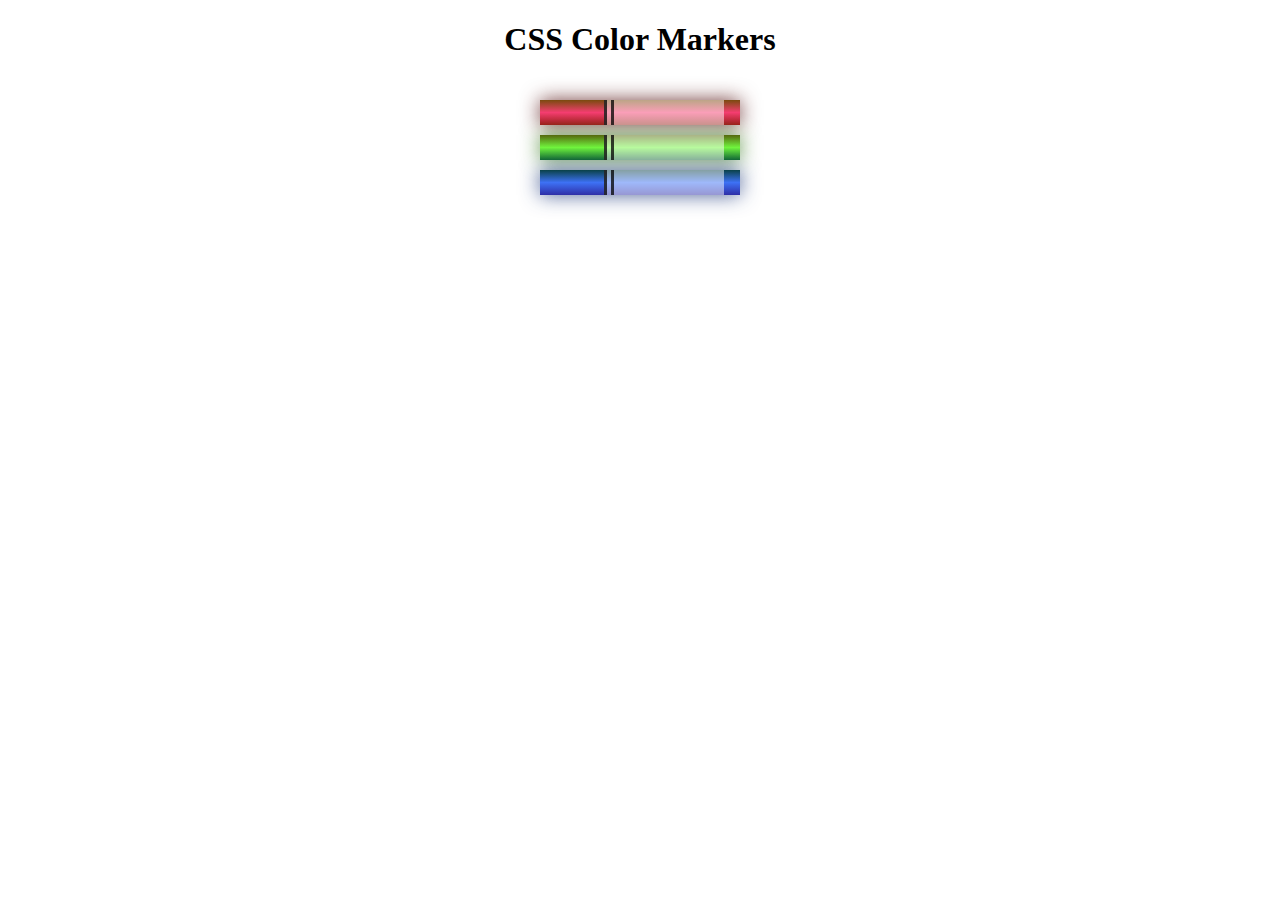
<file: 03_learn_css_colors_by_building_a_set_of_colored_markers/index.html>
<!DOCTYPE html>
<html lang="en">

<head>
    <meta charset="utf-8">
    <meta name="viewport" content="width=device-width, initial-scale=1.0">
    <title>Colored Markers</title>
    <link rel="stylesheet" href="styles.css">
</head>

<body>
    <h1>CSS Color Markers</h1>
    <div class="container">
        <div class="marker red">
            <div class="cap"></div>
            <div class="sleeve"></div>
        </div>
        <div class="marker green">
            <div class="cap"></div>
            <div class="sleeve"></div>
        </div>
        <div class="marker blue">
            <div class="cap"></div>
            <div class="sleeve"></div>
        </div>
    </div>
</body>

</html>
</file>
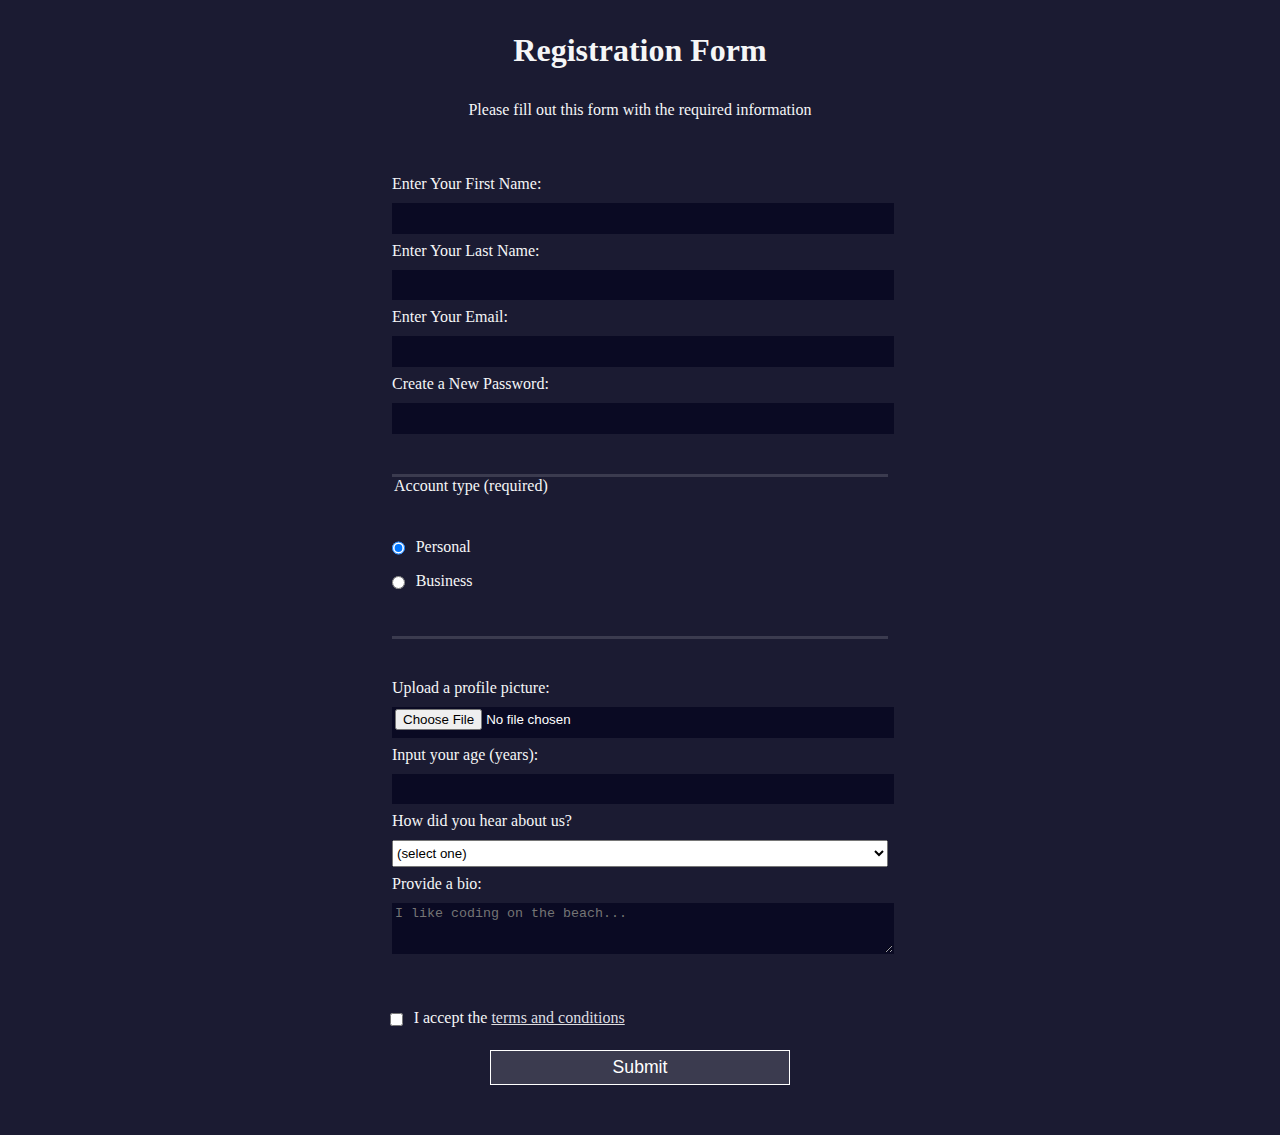
<file: 04_learn_html_forms_by_building_a_registration_form/index.html>
<!DOCTYPE html>
<html lang="en">

<head>
    <meta charset="UTF-8">
    <title>Registration Form</title>
    <link rel="stylesheet" href="styles.css" />
</head>

<body>
    <h1>Registration Form</h1>
    <p>Please fill out this form with the required information</p>
    <form method="post" action='https://register-demo.freecodecamp.org'>
        <fieldset>
            <label for="first-name">Enter Your First Name: <input id="first-name" name="first-name" type="text"
                    required /></label>
            <label for="last-name">Enter Your Last Name: <input id="last-name" name="last-name" type="text"
                    required /></label>
            <label for="email">Enter Your Email: <input id="email" name="email" type="email" required /></label>
            <label for="new-password">Create a New Password: <input id="new-password" name="new-password"
                    type="password" pattern="[a-z0-5]{8,}" required /></label>
        </fieldset>
        <fieldset>
            <legend>Account type (required)</legend>
            <label for="personal-account"><input id="personal-account" type="radio" name="account-type" class="inline"
                    checked /> Personal</label>
            <label for="business-account"><input id="business-account" type="radio" name="account-type"
                    class="inline" /> Business</label>
        </fieldset>
        <fieldset>
            <label for="profile-picture">Upload a profile picture: <input id="profile-picture" type="file"
                    name="file" /></label>
            <label for="age">Input your age (years): <input id="age" type="number" name="age" min="13"
                    max="120" /></label>
            <label for="referrer">How did you hear about us?
                <select id="referrer" name="referrer">
                    <option value="">(select one)</option>
                    <option value="1">freeCodeCamp News</option>
                    <option value="2">freeCodeCamp YouTube Channel</option>
                    <option value="3">freeCodeCamp Forum</option>
                    <option value="4">Other</option>
                </select>
            </label>
            <label for="bio">Provide a bio:
                <textarea id="bio" name="bio" rows="3" cols="30" placeholder="I like coding on the beach..."></textarea>
            </label>
        </fieldset>
        <label for="terms-and-conditions">
            <input class="inline" id="terms-and-conditions" type="checkbox" required name="terms-and-conditions" /> I
            accept the <a href="https://www.freecodecamp.org/news/terms-of-service/">terms and conditions</a>
        </label>
        <input type="submit" value="Submit" />
    </form>
</body>

</html>
</file>
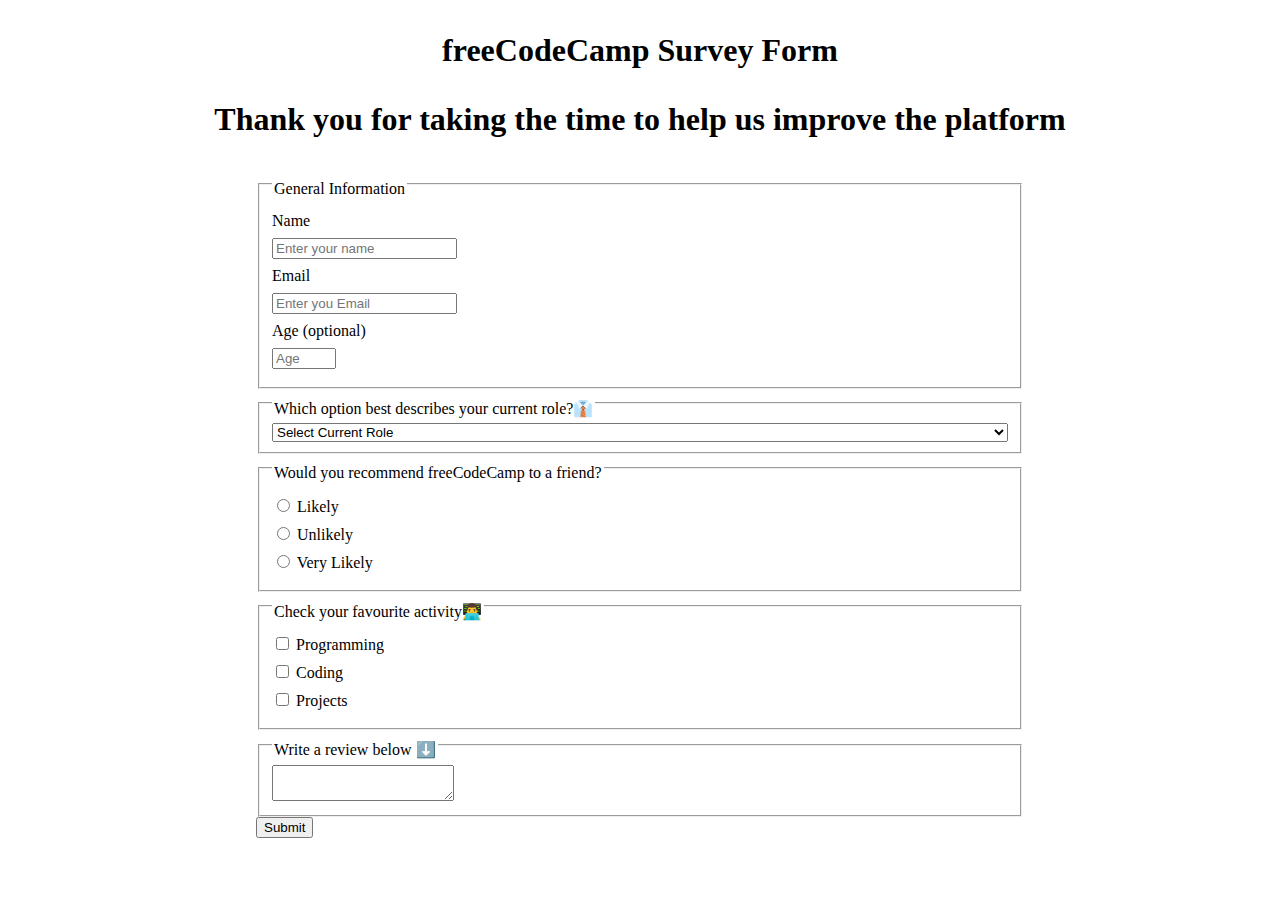
<file: 05_survey_form*/index.html>
<!DOCTYPE html>
<link rel="stylesheet" href="styles.css">
<h1 id="title">freeCodeCamp Survey Form
    <p class="description" id="description">
        Thank you for taking the time to help us improve the platform
    </p>
</h1>
<form id="survey-form">
    <fieldset>
        <legend>General Information</legend>
        <label id="name-label" class="block_items"> Name
            <input id="name" class="block_items" type="text" required placeholder="Enter your name">
        </label>
        <label id="email-label" class="block_items"> Email
            <input id="email" class="block_items" type="email" required placeholder="Enter you Email">
        </label>
        <label id="number-label" class="block_items"> Age (optional)
            <input id="number" class="block_items" type="number" required placeholder="Age" min="13" max="120">
        </label>
    </fieldset>
    <fieldset>
        <legend>Which option best describes your current role?👔
        </legend>
        <select id="dropdown">
            <option class="option">Select Current Role</option>
            <option class="option">Junior Developer</option>
            <option class="option">Developer</option>
            <option class="option">Senior Developer</option>
            <option class="option">Software Architect</option>
            <option class="option">Chief Technology Officer</option>
        </select>
    </fieldset>
    <fieldset>
        <legend>Would you recommend freeCodeCamp to a friend?</legend>
        <label class="block_items">
            <input name="radio1-radio2-radio3" type="radio" value="radio1">
            Likely
        </label>
        <label class="block_items">
            <input name="radio1-radio2-radio3" type="radio" value="radio2">
            Unlikely
        </label>
        <label class="block_items">
            <input name="radio1-radio2-radio3" type="radio" value="radio2">
            Very Likely
        </label>
    </fieldset>
    <fieldset>
        <legend>Check your favourite activity👨‍💻</legend>
        <label class="block_items">
            <input type="checkbox" value="checkbox1">
            Programming
        </label>
        <label class="block_items">
            <input type="checkbox" value="checkbox2">
            Coding
        </label>
        <label class="block_items">
            <input type="checkbox" value="checkbox3">
            Projects
        </label>
    </fieldset>

    <fieldset>
        <legend>Write a review below ⬇️</legend>
        <textarea>
    </textarea>
    </fieldset>
    <button id="submit" type="submit">
        Submit
    </button>

</form>
</file>
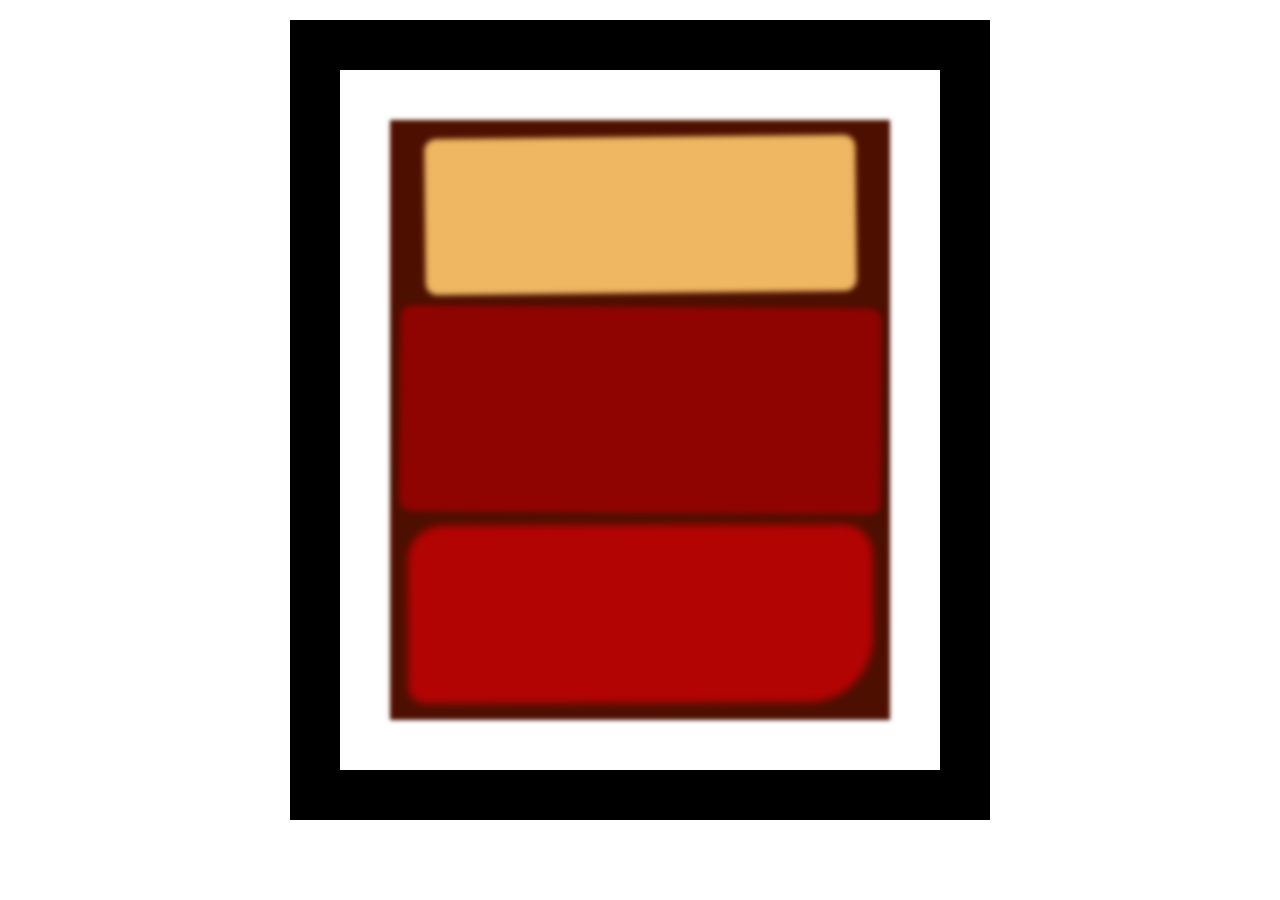
<file: 06_learn_the_css_box_model_by_building_a_rothko_painting/index.html>
<!DOCTYPE html>
<html lang="en">

<head>
    <meta charset="UTF-8">
    <title>Rothko Painting</title>
    <link href="./styles.css" rel="stylesheet">
</head>

<body>
    <div class="frame">
        <div class="canvas">
            <div class="one"></div>
            <div class="two"></div>
            <div class="three"></div>
        </div>
    </div>
</body>

</html>
</file>
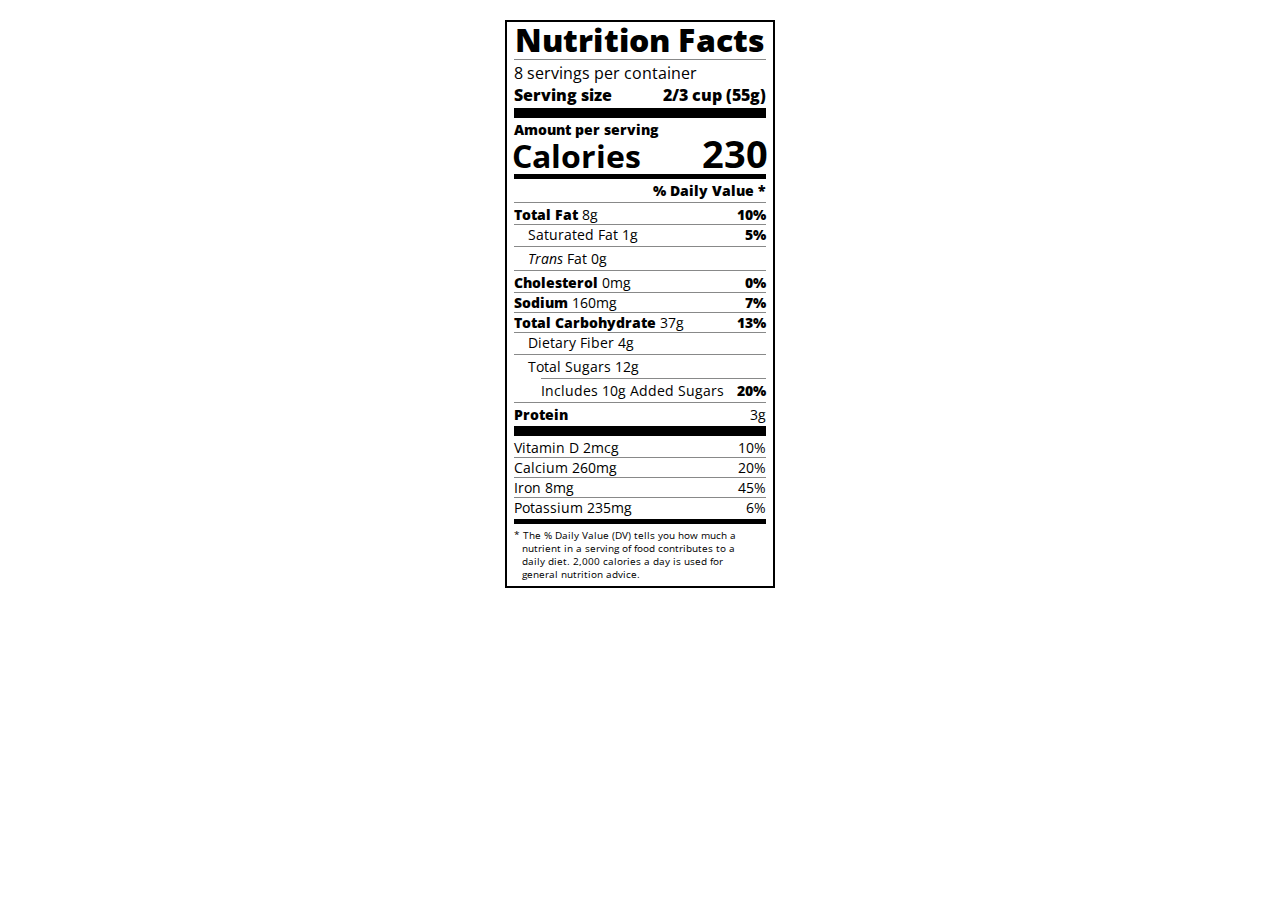
<file: 08_learn_typography_by_building_a_nutrition_label/index.html>
<!DOCTYPE html>
<html lang="en">

<head>
    <meta charset="UTF-8">
    <title>Nutrition Label</title>
    <link href="https://fonts.googleapis.com/css?family=Open+Sans:400,700,800" rel="stylesheet">
    <link href="./styles.css" rel="stylesheet">
</head>

<body>
    <div class="label">
        <header>
            <h1 class="bold">Nutrition Facts</h1>
            <div class="divider"></div>
            <p>8 servings per container</p>
            <p class="bold">Serving size <span>2/3 cup (55g)</span></p>
        </header>
        <div class="divider large"></div>
        <div class="calories-info">
            <div class="left-container">
                <h2 class="bold small-text">Amount per serving</h2>
                <p>Calories</p>
            </div>
            <span>230</span>
        </div>
        <div class="divider medium"></div>
        <div class="daily-value small-text">
            <p class="bold right no-divider">% Daily Value *</p>
            <div class="divider"></div>
            <p><span><span class="bold">Total Fat</span> 8g</span> <span class="bold">10%</span></p>
            <p class="indent no-divider">Saturated Fat 1g <span class="bold">5%</span></p>
            <div class="divider"></div>
            <p class="indent no-divider"><span><i>Trans</i> Fat 0g</span></p>
            <div class="divider"></div>
            <p><span><span class="bold">Cholesterol</span> 0mg</span> <span class="bold">0%</span></p>
            <p><span><span class="bold">Sodium</span> 160mg</span> <span class="bold">7%</span></p>
            <p><span><span class="bold">Total Carbohydrate</span> 37g</span> <span class="bold">13%</span></p>
            <p class="indent no-divider">Dietary Fiber 4g</p>
            <div class="divider"></div>
            <p class="indent no-divider">Total Sugars 12g</p>
            <div class="divider double-indent"></div>
            <p class="double-indent no-divider">Includes 10g Added Sugars <span class="bold">20%</span>
            <div class="divider"></div>
            <p class="no-divider"><span class="bold">Protein</span> 3g</p>
            <div class="divider large"></div>
            <p>Vitamin D 2mcg <span>10%</span></p>
            <p>Calcium 260mg <span>20%</span></p>
            <p>Iron 8mg <span>45%</span></p>
            <p class="no-divider">Potassium 235mg <span>6%</span></p>
        </div>
        <div class="divider medium"></div>
        <p class="note">* The % Daily Value (DV) tells you how much a nutrient in a serving of food contributes to a
            daily
            diet. 2,000 calories a day is used for general nutrition advice.</p>
    </div>
</body>

</html>
</file>
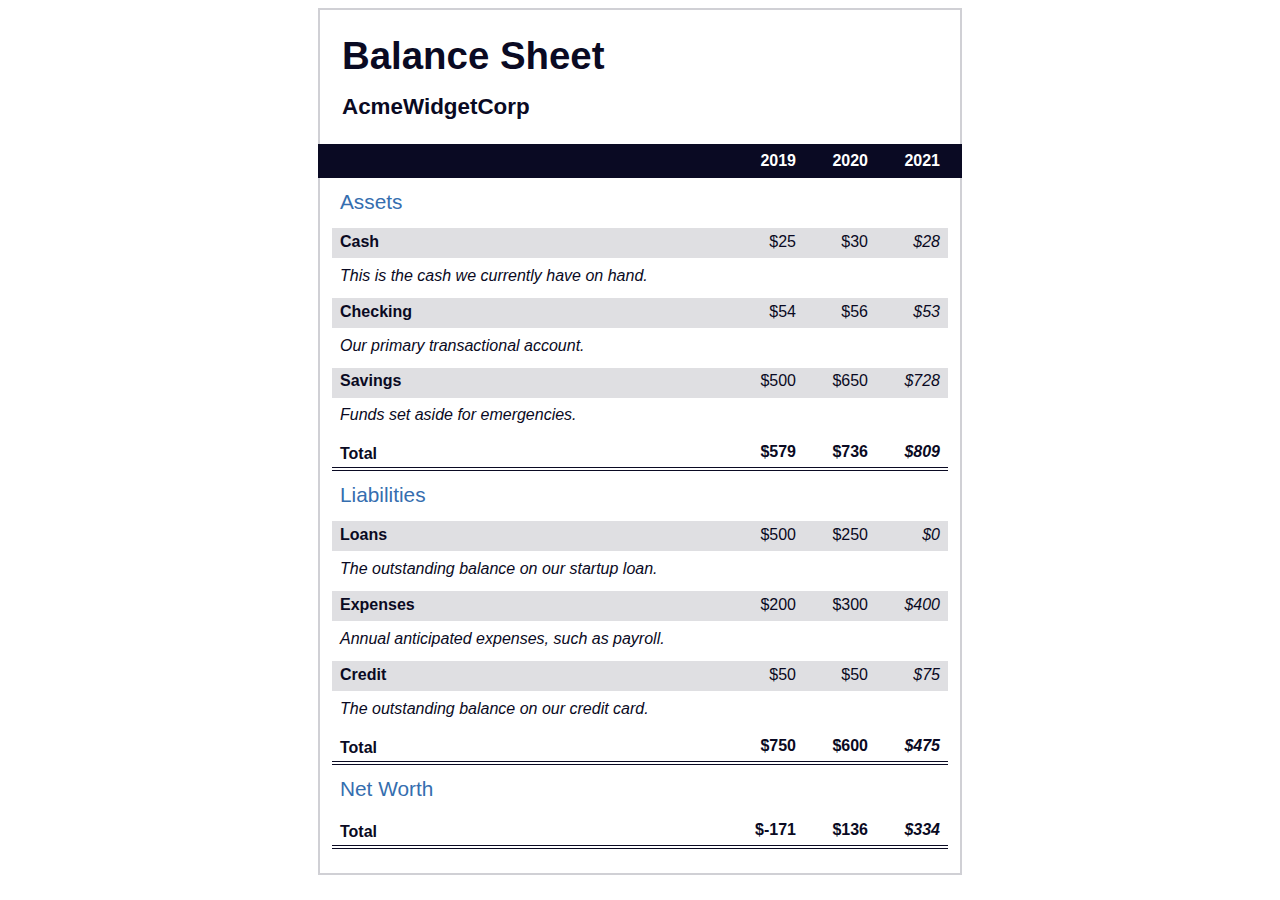
<file: 11_learn_more_about_css_pseudo_selectors_by_building_a_balance_sheet/index.html>
<!DOCTYPE html>
<html lang="en">

<head>
    <meta charset="UTF-8">
    <meta name="viewport" content="width=device-width, initial-scale=1.0">
    <title>Balance Sheet</title>
    <link rel="stylesheet" href="./styles.css">
</head>

<body>
    <main>
        <section>
            <h1>
                <span class="flex">
                    <span>AcmeWidgetCorp</span>
                    <span>Balance Sheet</span>
                </span>
            </h1>
            <div id="years" aria-hidden="true">
                <span class="year">2019</span>
                <span class="year">2020</span>
                <span class="year">2021</span>
            </div>
            <div class="table-wrap">
                <table>
                    <caption>Assets</caption>
                    <thead>
                        <tr>
                            <td></td>
                            <th><span class="sr-only year">2019</span></th>
                            <th><span class="sr-only year">2020</span></th>
                            <th class="current"><span class="sr-only year">2021</span></th>
                        </tr>
                    </thead>
                    <tbody>
                        <tr class="data">
                            <th>Cash <span class="description">This is the cash we currently have on hand.</span></th>
                            <td>$25</td>
                            <td>$30</td>
                            <td class="current">$28</td>
                        </tr>
                        <tr class="data">
                            <th>Checking <span class="description">Our primary transactional account.</span></th>
                            <td>$54</td>
                            <td>$56</td>
                            <td class="current">$53</td>
                        </tr>
                        <tr class="data">
                            <th>Savings <span class="description">Funds set aside for emergencies.</span></th>
                            <td>$500</td>
                            <td>$650</td>
                            <td class="current">$728</td>
                        </tr>
                        <tr class="total">
                            <th>Total <span class="sr-only">Assets</span></th>
                            <td>$579</td>
                            <td>$736</td>
                            <td class="current">$809</td>
                        </tr>
                    </tbody>
                </table>
                <table>
                    <caption>Liabilities</caption>
                    <thead>
                        <tr>
                            <td></td>
                            <th><span class="sr-only">2019</span></th>
                            <th><span class="sr-only">2020</span></th>
                            <th><span class="sr-only">2021</span></th>
                        </tr>
                    </thead>
                    <tbody>
                        <tr class="data">
                            <th>Loans <span class="description">The outstanding balance on our startup loan.</span></th>
                            <td>$500</td>
                            <td>$250</td>
                            <td class="current">$0</td>
                        </tr>
                        <tr class="data">
                            <th>Expenses <span class="description">Annual anticipated expenses, such as payroll.</span>
                            </th>
                            <td>$200</td>
                            <td>$300</td>
                            <td class="current">$400</td>
                        </tr>
                        <tr class="data">
                            <th>Credit <span class="description">The outstanding balance on our credit card.</span></th>
                            <td>$50</td>
                            <td>$50</td>
                            <td class="current">$75</td>
                        </tr>
                        <tr class="total">
                            <th>Total <span class="sr-only">Liabilities</span></th>
                            <td>$750</td>
                            <td>$600</td>
                            <td class="current">$475</td>
                        </tr>
                    </tbody>
                </table>
                <table>
                    <caption>Net Worth</caption>
                    <thead>
                        <tr>
                            <td></td>
                            <th><span class="sr-only">2019</span></th>
                            <th><span class="sr-only">2020</span></th>
                            <th><span class="sr-only">2021</span></th>
                        </tr>
                    </thead>
                    <tbody>
                        <tr class="total">
                            <th>Total <span class="sr-only">Net Worth</span></th>
                            <td>$-171</td>
                            <td>$136</td>
                            <td class="current">$334</td>
                        </tr>
                    </tbody>
                </table>
            </div>
        </section>
    </main>
</body>

</html>
</file>
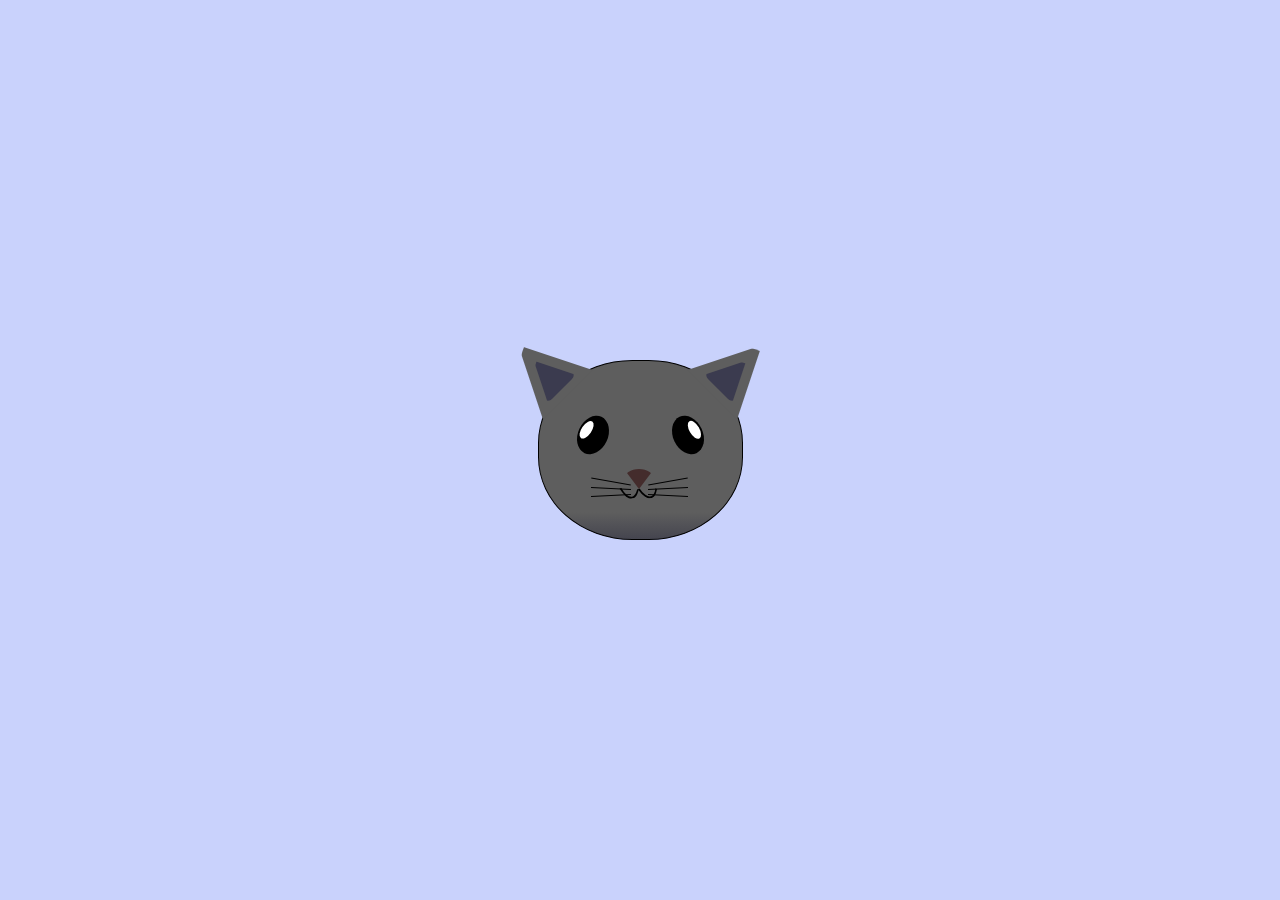
<file: 12_learn_intermediate_css_by_building_a_cat_painting/index.html>
<!DOCTYPE html>
<html lang="en">

<head>
    <meta charset="UTF-8">
    <title>fCC Cat Painting</title>
    <link rel="stylesheet" href="./styles.css">
</head>

<body>
    <main>
        <div class="cat-head">
            <div class="cat-ears">
                <div class="cat-left-ear">
                    <div class="cat-left-inner-ear"></div>
                </div>
                <div class="cat-right-ear">
                    <div class="cat-right-inner-ear"></div>
                </div>
            </div>

            <div class="cat-eyes">
                <div class="cat-left-eye">
                    <div class="cat-left-inner-eye"></div>
                </div>
                <div class="cat-right-eye">
                    <div class="cat-right-inner-eye"></div>
                </div>
            </div>

            <div class="cat-nose"></div>

            <div class="cat-mouth">
                <div class="cat-mouth-line-left"></div>
                <div class="cat-mouth-line-right"></div>
            </div>

            <div class="cat-whiskers">
                <div class="cat-whiskers-left">
                    <div class="cat-whisker-left-top"></div>
                    <div class="cat-whisker-left-middle"></div>
                    <div class="cat-whisker-left-bottom"></div>
                </div>
                <div class="cat-whiskers-right">
                    <div class="cat-whisker-right-top"></div>
                    <div class="cat-whisker-right-middle"></div>
                    <div class="cat-whisker-right-bottom"></div>
                </div>
            </div>

        </div>
    </main>
</body>

</html>
</file>
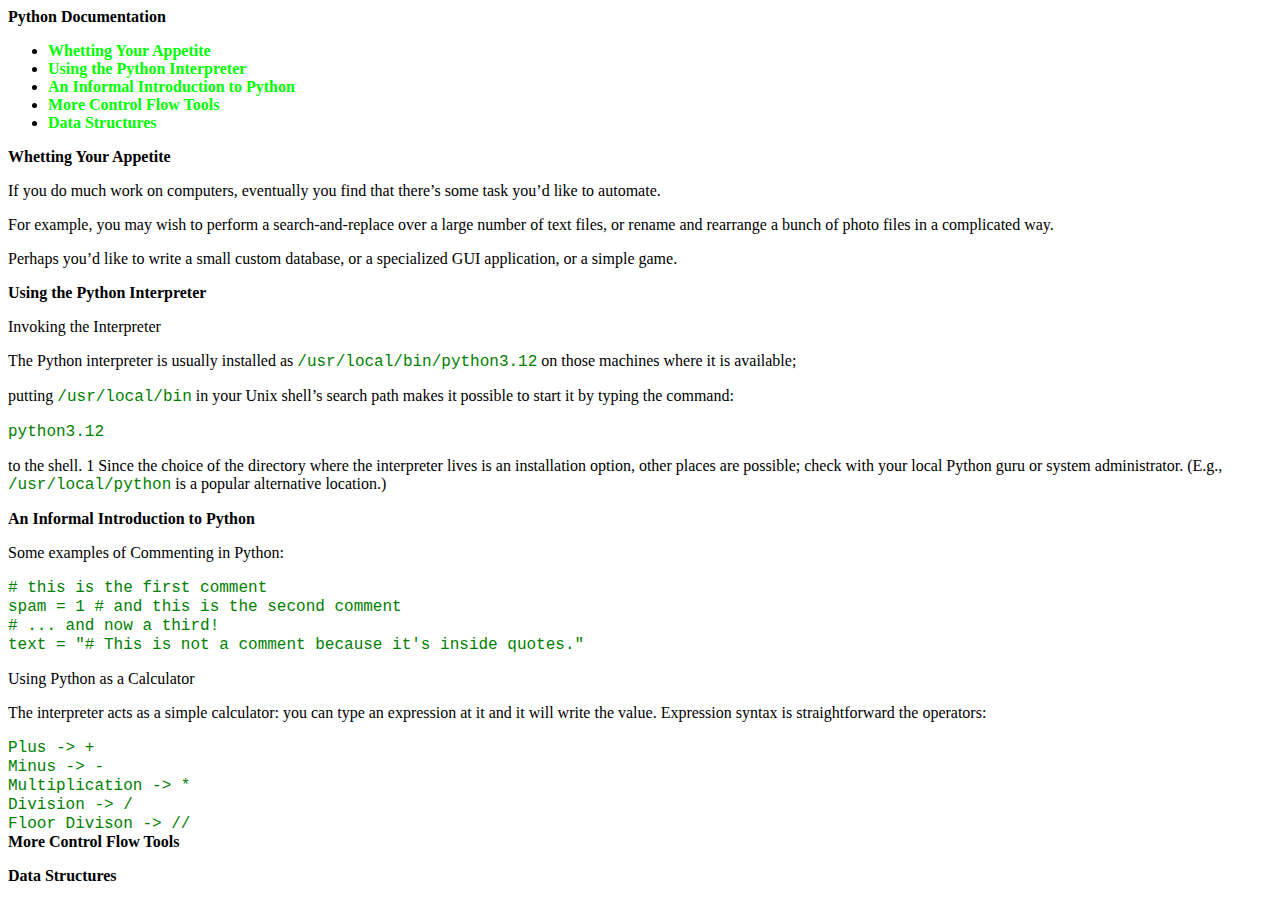
<file: 14_technical_documentation_page/index.html>
<!DOCTYPE html>
<html lang="en">
<link rel="stylesheet" href="styles.css">
<main id="main-doc">
    <title>Python 3.12</title>
    <header>
        <nav id="navbar">
            <header>Python Documentation</header>
            <ul>
                <li><a href="#Whetting_Your_Appetite" class="nav-link">Whetting Your Appetite</a></li>
                <li><a href="#Using_the_Python_Interpreter" class="nav-link">Using the Python Interpreter</a></li>
                <li><a href="#An_Informal_Introduction_to_Python" class="nav-link">An Informal Introduction to
                        Python</a></li>
                <li><a href="#More_Control_Flow_Tools" class="nav-link">More Control Flow Tools</a></li>
                <li><a href="#Data_Structures" class="nav-link">Data Structures</a></li>
            </ul>
        </nav>
    </header>
    <section id="Whetting_Your_Appetite" class="main-section">
        <header>Whetting Your Appetite</header>
        <p>If you do much work on computers, eventually you find that there’s some task you’d like to automate.</p>
        <p> For example, you may wish to perform a search-and-replace over a large number of text files, or rename and
            rearrange a bunch of photo files in a complicated way.</p>
        <p> Perhaps you’d like to write a small custom database, or a specialized GUI application, or a simple game.</p>
    </section>
    <section id="Using_the_Python_Interpreter" class="main-section">
        <header>Using the Python Interpreter</header>
        <p>Invoking the Interpreter</p>
        <p>The Python interpreter is usually installed as <code>/usr/local/bin/python3.12</code> on those machines where
            it is available;</p>
        <p>putting <code>/usr/local/bin</code> in your Unix shell’s search path makes it possible to start it by typing
            the command:</p>
        <p><code>python3.12</code></p>
        <p>to the shell. 1 Since the choice of the directory where the interpreter lives is an installation option,
            other places are possible; check with your local Python guru or system administrator. (E.g.,
            <code>/usr/local/python</code> is a popular alternative location.)</p>
    </section>
    <section id="An_Informal_Introduction_to_Python" class="main-section">
        <header>An Informal Introduction to Python</header>
        <p>Some examples of Commenting in Python:</p>
        <p>
            <code># this is the first comment<br>
spam = 1  # and this is the second comment<br>
          # ... and now a third!<br>
text = "# This is not a comment because it's inside quotes."</code>
        </p>
        <p>Using Python as a Calculator</p>
        <p>The interpreter acts as a simple calculator: you can type an expression at it and it will write the value.
            Expression syntax is straightforward the operators:</p>
        <div>
            <ui>
                <li><code>Plus -> +</code></li>
                <li><code>Minus -> -</code></li>
                <li><code>Multiplication -> *</code></li>
                <li><code>Division -> /</code></li>
                <li><code>Floor Divison -> //</code></li>
            </ui>
        </div>
    </section>
    <section id="More_Control_Flow_Tools" class="main-section">
        <header>More Control Flow Tools</header>
        <p></p>
        <p></p>
        <p></p>
    </section>
    <section id="Data_Structures" class="main-section">
        <header>Data Structures</header>
        <p></p>
        <p></p>
        <p></p>
    </section>
</main>

<body>
</body>

</html>
</file>
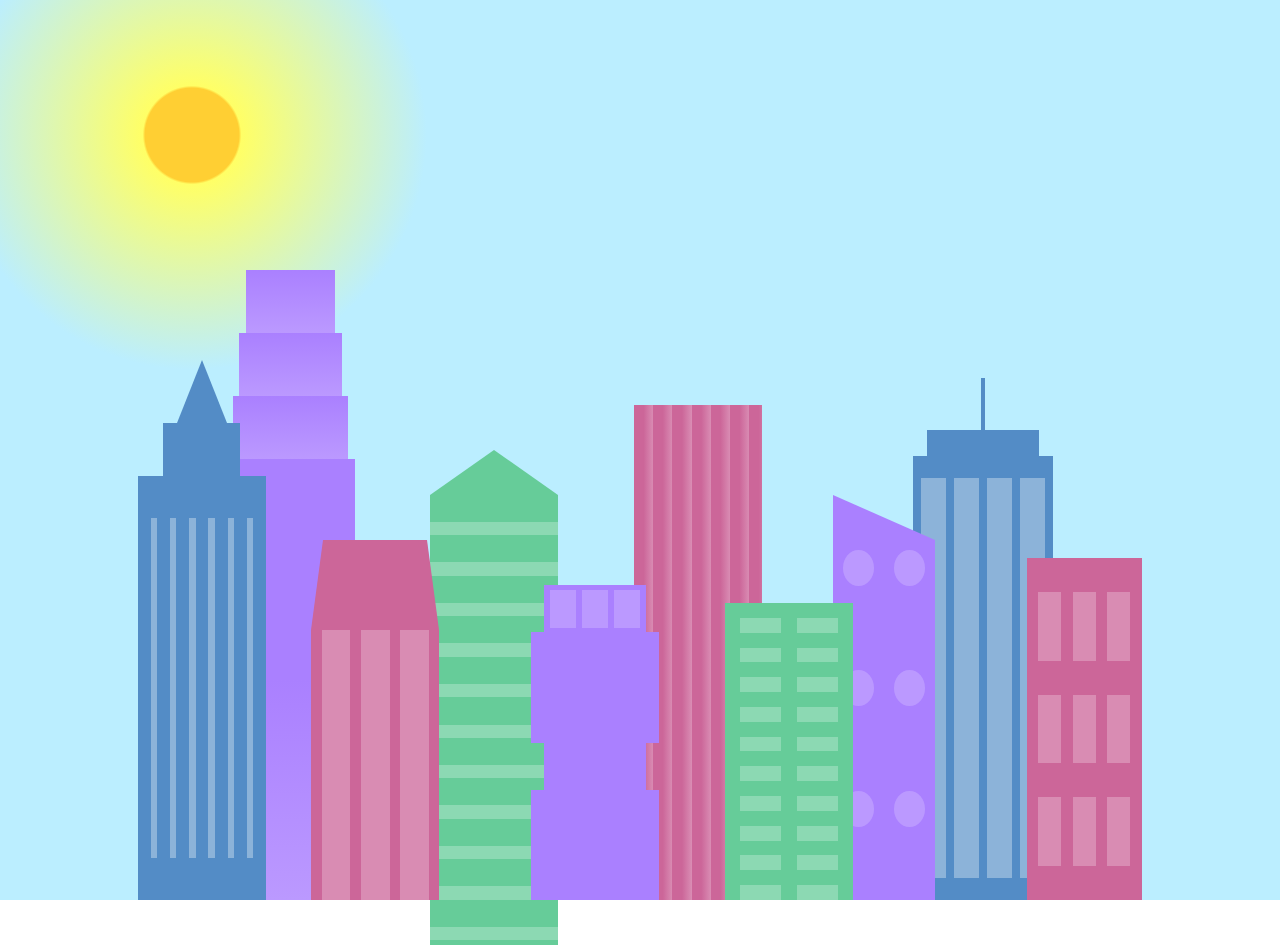
<file: 15_learn_css_variables_by_building_a_city_skiline/index.html>
<!DOCTYPE html>
<html lang="en">

<head>
    <meta charset="UTF-8">
    <title>City Skyline</title>
    <link href="styles.css" rel="stylesheet" />
</head>

<body>
    <div class="background-buildings sky">
        <div></div>
        <div></div>
        <div class="bb1 building-wrap">
            <div class="bb1a bb1-window"></div>
            <div class="bb1b bb1-window"></div>
            <div class="bb1c bb1-window"></div>
            <div class="bb1d"></div>
        </div>
        <div class="bb2">
            <div class="bb2a"></div>
            <div class="bb2b"></div>
        </div>
        <div class="bb3"></div>
        <div></div>
        <div class="bb4 building-wrap">
            <div class="bb4a"></div>
            <div class="bb4b"></div>
            <div class="bb4c window-wrap">
                <div class="bb4-window"></div>
                <div class="bb4-window"></div>
                <div class="bb4-window"></div>
                <div class="bb4-window"></div>
            </div>
        </div>
        <div></div>
        <div></div>
    </div>

    <div class="foreground-buildings">
        <div></div>
        <div></div>
        <div class="fb1 building-wrap">
            <div class="fb1a"></div>
            <div class="fb1b"></div>
            <div class="fb1c"></div>
        </div>
        <div class="fb2">
            <div class="fb2a"></div>
            <div class="fb2b window-wrap">
                <div class="fb2-window"></div>
                <div class="fb2-window"></div>
                <div class="fb2-window"></div>
            </div>
        </div>
        <div></div>
        <div class="fb3 building-wrap">
            <div class="fb3a window-wrap">
                <div class="fb3-window"></div>
                <div class="fb3-window"></div>
                <div class="fb3-window"></div>
            </div>
            <div class="fb3b"></div>
            <div class="fb3a"></div>
            <div class="fb3b"></div>
        </div>
        <div class="fb4">
            <div class="fb4a"></div>
            <div class="fb4b">
                <div class="fb4-window"></div>
                <div class="fb4-window"></div>
                <div class="fb4-window"></div>
                <div class="fb4-window"></div>
                <div class="fb4-window"></div>
                <div class="fb4-window"></div>
            </div>
        </div>
        <div class="fb5"></div>
        <div class="fb6"></div>
        <div></div>
        <div></div>
    </div>
</body>

</html>
</file>
<file: 03_learn_css_colors_by_building_a_set_of_colored_markers/styles.css>
h1 {
    text-align: center;
}

.container {
    background-color: rgb(255, 255, 255);
    padding: 10px 0;
}

.marker {
    width: 200px;
    height: 25px;
    margin: 10px auto;
}

.cap {
    width: 60px;
    height: 25px;
}

.sleeve {
    width: 110px;
    height: 25px;
    background-color: rgba(255, 255, 255, 0.5);
    border-left: 10px double rgba(0, 0, 0, 0.75);
}

.cap,
.sleeve {
    display: inline-block;
}

.red {
    background: linear-gradient(rgb(122, 74, 14), rgb(245, 62, 113), rgb(162, 27, 27));
    box-shadow: 0 0 20px 0 rgba(83, 14, 14, 0.8);
}

.green {
    background: linear-gradient(#55680D, #71F53E, #116C31);
    box-shadow: 0 0 20px 0 #3B7E20CC;
}

.blue {
    background: linear-gradient(hsl(186, 76%, 16%), hsl(223, 90%, 60%), hsl(240, 56%, 42%));
    box-shadow: 0 0 20px 0 hsl(223, 59%, 31%, 0.8);
}
</file>
<file: 04_learn_html_forms_by_building_a_registration_form/styles.css>
body {
    width: 100%;
    height: 100vh;
    margin: 0;
    background-color: #1b1b32;
    color: #f5f6f7;
    font-family: Tahoma;
    font-size: 16px;
}

h1,
p {
    margin: 1em auto;
    text-align: center;
}

form {
    width: 60vw;
    max-width: 500px;
    min-width: 300px;
    margin: 0 auto;
    padding-bottom: 2em;
}

fieldset {
    border: none;
    padding: 2rem 0;
    border-bottom: 3px solid #3b3b4f;
}

fieldset:last-of-type {
    border-bottom: none;
}

label {
    display: block;
    margin: 0.5rem 0;
}

input,
textarea,
select {
    margin: 10px 0 0 0;
    width: 100%;
    min-height: 2em;
}

input,
textarea {
    background-color: #0a0a23;
    border: 1px solid #0a0a23;
    color: #ffffff;
}

.inline {
    width: unset;
    margin: 0 0.5em 0 0;
    vertical-align: middle;
}

input[type="submit"] {
    display: block;
    width: 60%;
    margin: 1em auto;
    height: 2em;
    font-size: 1.1rem;
    background-color: #3b3b4f;
    border-color: white;
    min-width: 300px;
}

input[type="file"] {
    padding: 1px 2px;
}

.inline {
    display: inline;
}

a {
    color: #dfdfe2;
}
</file>
<file: 05_survey_form*/styles.css>
h1,
p {
    margin: 1em auto;
    text-align: center;
}

form {
    width: 60vw;
    margin: 0 auto;
}


.description {
    font-size: 14
}

select {
    width: 100%;
}

legend {
    font-size: 13;
    padding-top: 10px;
}

.inline_items {
    display: inline;
    margin-right: 10px;
}

.block_items {
    display: block;
    margin: 0.5rem 0;
}

button {
    margin: 10 0 0 auto;
}
</file>
<file: 06_learn_the_css_box_model_by_building_a_rothko_painting/styles.css>
.canvas {
    width: 500px;
    height: 600px;
    background-color: #4d0f00;
    overflow: hidden;
    filter: blur(2px);
}

.frame {
    border: 50px solid black;
    width: 500px;
    padding: 50px;
    margin: 20px auto;
}

.one {
    width: 425px;
    height: 150px;
    background-color: #efb762;
    margin: 20px auto;
    box-shadow: 0 0 3px 3px #efb762;
    border-radius: 9px;
    transform: rotate(-0.6deg);
}

.two {
    width: 475px;
    height: 200px;
    background-color: #8f0401;
    margin: 0 auto 20px;
    box-shadow: 0 0 3px 3px #8f0401;
    border-radius: 8px 10px;
    transform: rotate(0.4deg);
}

.one,
.two {
    filter: blur(1px);
}

.three {
    width: 91%;
    height: 28%;
    background-color: #b20403;
    margin: auto;
    filter: blur(2px);
    box-shadow: 0 0 5px 5px #b20403;
    border-radius: 30px 25px 60px 12px;
    transform: rotate(-0.2deg)
}
</file>
<file: 08_learn_typography_by_building_a_nutrition_label/styles.css>
* {
    box-sizing: border-box;
}

html {
    font-size: 16px;
}

body {
    font-family: 'Open Sans', sans-serif;
}

.label {
    border: 2px solid black;
    width: 270px;
    margin: 20px auto;
    padding: 0 7px;
}

header h1 {
    text-align: center;
    margin: -4px 0;
    letter-spacing: 0.15px
}

p {
    margin: 0;
    display: flex;
    justify-content: space-between;
}

.divider {
    border-bottom: 1px solid #888989;
    margin: 2px 0;
}

.bold {
    font-weight: 800;
}

.large {
    height: 10px;
}

.large,
.medium {
    background-color: black;
    border: 0;
}

.medium {
    height: 5px;
}

.small-text {
    font-size: 0.85rem;
}


.calories-info {
    display: flex;
    justify-content: space-between;
    align-items: flex-end;
}

.calories-info h2 {
    margin: 0;
}

.left-container p {
    margin: -5px -2px;
    font-size: 2em;
    font-weight: 700;
}

.calories-info span {
    margin: -7px -2px;
    font-size: 2.4em;
    font-weight: 700;
}

.right {
    justify-content: flex-end;
}

.indent {
    margin-left: 1em;
}

.double-indent {
    margin-left: 2em;
}

.daily-value p:not(.no-divider) {
    border-bottom: 1px solid #888989;
}

.note {
    font-size: 0.6rem;
    margin: 5px 0;
    padding: 0 8px;
    text-indent: -8px;
}
</file>
<file: 11_learn_more_about_css_pseudo_selectors_by_building_a_balance_sheet/styles.css>
span[class~="sr-only"] {
    border: 0 !important;
    clip: rect(1px, 1px, 1px, 1px) !important;
    clip-path: inset(50%) !important;
    height: 1px !important;
    width: 1px !important;
    position: absolute !important;
    overflow: hidden !important;
    white-space: nowrap !important;
    padding: 0 !important;
    margin: -1px !important;
}

html {
    box-sizing: border-box;
}

body {
    font-family: sans-serif;
    color: #0a0a23;
}

h1 {
    max-width: 37.25rem;
    margin: 0 auto;
    padding: 1.5rem 1.25rem;
}

h1 .flex {
    display: flex;
    flex-direction: column-reverse;
    gap: 1rem;
}

h1 .flex span:first-of-type {
    font-size: 0.7em;
}

h1 .flex span:last-of-type {
    font-size: 1.2em;
}

section {
    max-width: 40rem;
    margin: 0 auto;
    border: 2px solid #d0d0d5;
}

#years {
    display: flex;
    justify-content: flex-end;
    position: sticky;
    z-index: 999;
    top: 0;
    background: #0a0a23;
    color: #fff;
    padding: 0.5rem calc(1.25rem + 2px) 0.5rem 0;
    margin: 0 -2px;
}

#years span[class] {
    font-weight: bold;
    width: 4.5rem;
    text-align: right;
}

.table-wrap {
    padding: 0 0.75rem 1.5rem 0.75rem;
}

table {
    border-collapse: collapse;
    border: 0;
    width: 100%;
    position: relative;
    margin-top: 3rem;
}

table caption {
    color: #356eaf;
    font-size: 1.3em;
    font-weight: normal;
    position: absolute;
    top: -2.25rem;
    left: 0.5rem;
}

tbody td {
    width: 100vw;
    min-width: 4rem;
    max-width: 4rem;
}

tbody th {
    width: calc(100% - 12rem);
}

tr[class="total"] {
    border-bottom: 4px double #0a0a23;
    font-weight: bold;
}

tr[class="total"] th {
    text-align: left;
    padding: 0.5rem 0 0.25rem 0.5rem;
}

tr.total td {
    text-align: right;
    padding: 0 0.25rem;
}

tr.total td:nth-of-type(3) {
    padding-right: 0.5rem;
}

tr.total:hover {
    background-color: #99c9ff;
}

td.current {
    font-style: italic;
}

tr.data {
    background-image: linear-gradient(to bottom, #dfdfe2 1.845rem, white 1.845rem);
}

tr.data th {
    text-align: left;
    padding-top: 0.3rem;
    padding-left: 0.5rem;
}

tr.data th .description {
    display: block;
    font-weight: normal;
    font-style: italic;
    padding: 1rem 0 0.75rem;
    margin-right: -13.5rem;
}

tr.data td {
    vertical-align: top;
    padding: 0.3rem 0.25rem 0;
    text-align: right;
}

tr.data td:last-of-type {
    padding-right: 0.5rem;
}
</file>
<file: 12_learn_intermediate_css_by_building_a_cat_painting/styles.css>
* {
    box-sizing: border-box;
}

body {
    background-color: #c9d2fc;
}

.cat-head {
    position: absolute;
    right: 0;
    left: 0;
    top: 0;
    bottom: 0;
    margin: auto;
    background: linear-gradient(#5e5e5e 85%, #45454f 100%);
    width: 205px;
    height: 180px;
    border: 1px solid #000;
    border-radius: 46%;
}

.cat-left-ear {
    position: absolute;
    top: -26px;
    left: -31px;
    z-index: 1;
    border-top-left-radius: 90px;
    border-top-right-radius: 10px;
    transform: rotate(-45deg);
    border-left: 35px solid transparent;
    border-right: 35px solid transparent;
    border-bottom: 70px solid #5e5e5e;
}

.cat-right-ear {
    position: absolute;
    top: -26px;
    left: 163px;
    z-index: 1;
    transform: rotate(45deg);
    border-top-left-radius: 90px;
    border-top-right-radius: 10px;
    border-left: 35px solid transparent;
    border-right: 35px solid transparent;
    border-bottom: 70px solid #5e5e5e;
}

.cat-left-inner-ear {
    position: absolute;
    top: 22px;
    left: -20px;
    border-top-left-radius: 90px;
    border-top-right-radius: 10px;
    border-bottom-right-radius: 40%;
    border-bottom-left-radius: 40%;
    border-left: 20px solid transparent;
    border-right: 20px solid transparent;
    border-bottom: 40px solid #3b3b4f;
}

.cat-right-inner-ear {
    position: absolute;
    top: 22px;
    left: -20px;
    border-top-left-radius: 90px;
    border-top-right-radius: 10px;
    border-bottom-right-radius: 40%;
    border-bottom-left-radius: 40%;
    border-left: 20px solid transparent;
    border-right: 20px solid transparent;
    border-bottom: 40px solid #3b3b4f;
}

.cat-left-eye {
    position: absolute;
    top: 54px;
    left: 39px;
    border-radius: 60%;
    transform: rotate(25deg);
    width: 30px;
    height: 40px;
    background-color: #000;
}

.cat-right-eye {
    position: absolute;
    top: 54px;
    left: 134px;
    border-radius: 60%;
    transform: rotate(-25deg);
    width: 30px;
    height: 40px;
    background-color: #000;
}

.cat-left-inner-eye {
    position: absolute;
    top: 8px;
    left: 2px;
    width: 10px;
    height: 20px;
    transform: rotate(10deg);
    background-color: #fff;
    border-radius: 60%;
}

.cat-right-inner-eye {
    position: absolute;
    top: 8px;
    left: 18px;
    transform: rotate(-5deg);
    width: 10px;
    height: 20px;
    background-color: #fff;
    border-radius: 60%;
}

.cat-nose {
    position: absolute;
    top: 108px;
    left: 85px;
    border-top-left-radius: 50%;
    border-bottom-right-radius: 50%;
    border-bottom-left-radius: 50%;
    transform: rotate(180deg);
    border-left: 15px solid transparent;
    border-right: 15px solid transparent;
    border-bottom: 20px solid #442c2c;
}

.cat-mouth div {
    width: 30px;
    height: 50px;
    border: 2px solid #000;
    border-radius: 190%/190px 150px 0 0;
    border-color: black transparent transparent transparent;
}

.cat-mouth-line-left {
    position: absolute;
    top: 88px;
    left: 74px;
    transform: rotate(170deg);
}

.cat-mouth-line-right {
    position: absolute;
    top: 88px;
    left: 91px;
    transform: rotate(165deg);
}

.cat-whiskers-left div {
    width: 40px;
    height: 1px;
    background-color: #000;
}

.cat-whiskers-right div {
    width: 40px;
    height: 1px;
    background-color: #000;
}

.cat-whisker-left-top {
    position: absolute;
    top: 120px;
    left: 52px;
    transform: rotate(10deg);
}

.cat-whisker-left-middle {
    position: absolute;
    top: 127px;
    left: 52px;
    transform: rotate(3deg);
}

.cat-whisker-left-bottom {
    position: absolute;
    top: 134px;
    left: 52px;
    transform: rotate(-3deg);
}

.cat-whisker-right-top {
    position: absolute;
    top: 120px;
    left: 109px;
    transform: rotate(-10deg);
}

.cat-whisker-right-middle {
    position: absolute;
    top: 127px;
    left: 109px;
    transform: rotate(-3deg);
}

.cat-whisker-right-bottom {
    position: absolute;
    top: 134px;
    left: 109px;
    transform: rotate(3deg);
}
</file>
<file: 14_technical_documentation_page/styles.css>
header {
    font-size: 20;
    font-weight: bold;
}

code {
    color: green;
}

li a {
    text-decoration: none;
    color: lime;
}

a:visited {
    color: lime;
}

body {
    font-size: 16px;
}

@media (max-width: 600px) {
    body {
        font-size: 14px;
    }
}
</file>
<file: 15_learn_css_variables_by_building_a_city_skiline/styles.css>
:root {
    --building-color1: #aa80ff;
    --building-color2: #66cc99;
    --building-color3: #cc6699;
    --building-color4: #538cc6;
    --window-color1: #bb99ff;
    --window-color2: #8cd9b3;
    --window-color3: #d98cb3;
    --window-color4: #8cb3d9;
}

* {
    box-sizing: border-box;
}

body {
    height: 100vh;
    margin: 0;
    overflow: hidden;
}

.background-buildings,
.foreground-buildings {
    width: 100%;
    height: 100%;
    display: flex;
    align-items: flex-end;
    justify-content: space-evenly;
    position: absolute;
    top: 0;
}

.building-wrap {
    display: flex;
    flex-direction: column;
    align-items: center;
}

.window-wrap {
    display: flex;
    align-items: center;
    justify-content: space-evenly;
}

.sky {
    background: radial-gradient(closest-corner circle at 15% 15%,
            #ffcf33,
            #ffcf33 20%,
            #ffff66 21%,
            #bbeeff 100%);
}

/* BACKGROUND BUILDINGS - "bb" stands for "background building" */
.bb1 {
    width: 10%;
    height: 70%;
}

.bb1a {
    width: 70%;
}

.bb1b {
    width: 80%;
}

.bb1c {
    width: 90%;
}

.bb1d {
    width: 100%;
    height: 70%;
    background: linear-gradient(var(--building-color1) 50%,
            var(--window-color1));
}

.bb1-window {
    height: 10%;
    background: linear-gradient(var(--building-color1),
            var(--window-color1));
}

.bb2 {
    width: 10%;
    height: 50%;
}

.bb2a {
    border-bottom: 5vh solid var(--building-color2);
    border-left: 5vw solid transparent;
    border-right: 5vw solid transparent;
}

.bb2b {
    width: 100%;
    height: 100%;
    background: repeating-linear-gradient(var(--building-color2),
            var(--building-color2) 6%,
            var(--window-color2) 6%,
            var(--window-color2) 9%);
}

.bb3 {
    width: 10%;
    height: 55%;
    background: repeating-linear-gradient(90deg,
            var(--building-color3),
            var(--building-color3),
            var(--window-color3) 15%);
}

.bb4 {
    width: 11%;
    height: 58%;
}

.bb4a {
    width: 3%;
    height: 10%;
    background-color: var(--building-color4);
}

.bb4b {
    width: 80%;
    height: 5%;
    background-color: var(--building-color4);
}

.bb4c {
    width: 100%;
    height: 85%;
    background-color: var(--building-color4);
}

.bb4-window {
    width: 18%;
    height: 90%;
    background-color: var(--window-color4);
}

/* FOREGROUND BUILDINGS - "fb" stands for "foreground building" */
.fb1 {
    width: 10%;
    height: 60%;
}

.fb1a {
    border-bottom: 7vh solid var(--building-color4);
    border-left: 2vw solid transparent;
    border-right: 2vw solid transparent;
}

.fb1b {
    width: 60%;
    height: 10%;
    background-color: var(--building-color4);
}

.fb1c {
    width: 100%;
    height: 80%;
    background: repeating-linear-gradient(90deg,
            var(--building-color4),
            var(--building-color4) 10%,
            transparent 10%,
            transparent 15%),
        repeating-linear-gradient(var(--building-color4),
            var(--building-color4) 10%,
            var(--window-color4) 10%,
            var(--window-color4) 90%);
}

.fb2 {
    width: 10%;
    height: 40%;
}

.fb2a {
    width: 100%;
    border-bottom: 10vh solid var(--building-color3);
    border-left: 1vw solid transparent;
    border-right: 1vw solid transparent;
}

.fb2b {
    width: 100%;
    height: 75%;
    background-color: var(--building-color3);
}

.fb2-window {
    width: 22%;
    height: 100%;
    background-color: var(--window-color3);
}

.fb3 {
    width: 10%;
    height: 35%;
}

.fb3a {
    width: 80%;
    height: 15%;
    background-color: var(--building-color1);
}

.fb3b {
    width: 100%;
    height: 35%;
    background-color: var(--building-color1);
}

.fb3-window {
    width: 25%;
    height: 80%;
    background-color: var(--window-color1);
}

.fb4 {
    width: 8%;
    height: 45%;
    position: relative;
    left: 10%;
}

.fb4a {
    border-top: 5vh solid transparent;
    border-left: 8vw solid var(--building-color1);
}

.fb4b {
    width: 100%;
    height: 89%;
    background-color: var(--building-color1);
    display: flex;
    flex-wrap: wrap;
}

.fb4-window {
    width: 30%;
    height: 10%;
    border-radius: 50%;
    background-color: var(--window-color1);
    margin: 10%;
}

.fb5 {
    width: 10%;
    height: 33%;
    position: relative;
    right: 10%;
    background: repeating-linear-gradient(var(--building-color2),
            var(--building-color2) 5%,
            transparent 5%,
            transparent 10%),
        repeating-linear-gradient(90deg,
            var(--building-color2),
            var(--building-color2) 12%,
            var(--window-color2) 12%,
            var(--window-color2) 44%);
}

.fb6 {
    width: 9%;
    height: 38%;
    background: repeating-linear-gradient(90deg,
            var(--building-color3),
            var(--building-color3) 10%,
            transparent 10%,
            transparent 30%),
        repeating-linear-gradient(var(--building-color3),
            var(--building-color3) 10%,
            var(--window-color3) 10%,
            var(--window-color3) 30%);
}

@media (max-width: 1000px) {
    :root {
        --building-color1: #000;
        --building-color2: #000;
        --building-color3: #000;
        --building-color4: #000;
        --window-color1: #777;
        --window-color2: #777;
        --window-color3: #777;
        --window-color4: #777;
    }

    .sky {
        background: radial-gradient(closest-corner circle at 15% 15%,
                #ccc,
                #ccc 20%,
                #445 21%,
                #223 100%);
    }
}
</file>
